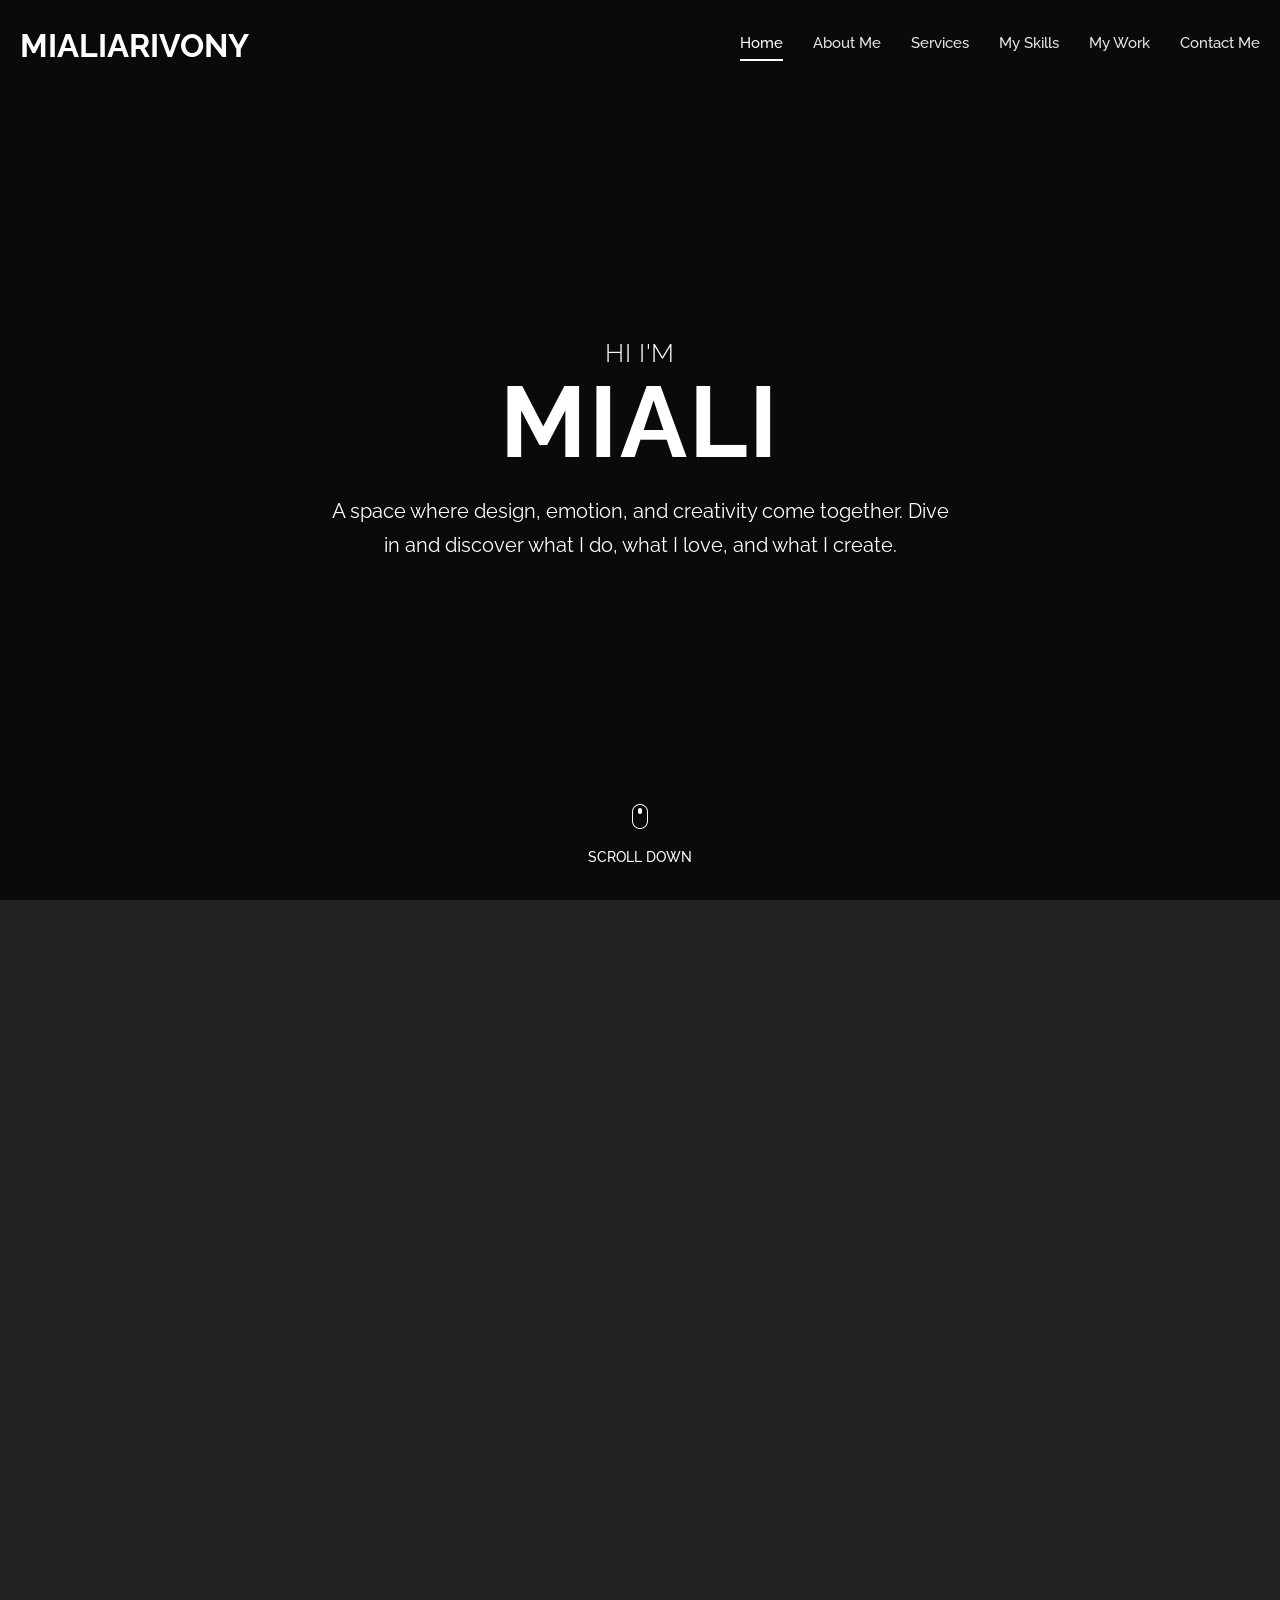
<file: index.html>
<!DOCTYPE html>
<html lang="en">

  <head>

    <meta charset="utf-8">
    <meta name="viewport" content="width=device-width, initial-scale=1, shrink-to-fit=no">
    <meta name="description" content="Portfolio creatif de Mialiarivony Randri- Réalisatrice,product owner, maitre de cérémonie et artiste multimédia.">
    <meta name="author" content="">
    <link href="https://fonts.googleapis.com/css?family=Raleway:100,300,400,500,700,900" rel="stylesheet">

    <title>Mialiarivony - Creative Portfolio - Communication & Visual Art</title>

    <!-- Additional CSS Files -->
    <link rel="stylesheet" type="text/css" href="css/bootstrap.min.css">

    <link rel="stylesheet" type="text/css" href="css/font-awesome.css">

    <link rel="stylesheet" type="text/css" href="css/fullpage.min.css">

    <link rel="stylesheet" type="text/css" href="css/owl.carousel.css">

    <link rel="stylesheet" href="css/animate.css">

    <link rel="stylesheet" href="css/templatemo-style.css">

    <link rel="stylesheet" href="css/responsive.css">

    </head>
    
    <body>
    
    <div id="video">
        <div class="preloader">
            <div class="preloader-bounce">
                <span></span>
                <span></span>
                <span></span>
            </div>
        </div>

        <header id="header">
            <div class="container-fluid">
                <div class="navbar">
                    <a href="#" id="logo" title="Elegance by TemplateMo">
                        Mialiarivony
                    </a>
                    <div class="navigation-row">
                        <nav id="navigation">
                            <button type="button" class="navbar-toggle"> <i class="fa fa-bars"></i> </button>
                            <div class="nav-box navbar-collapse">
                                <ul class="navigation-menu nav navbar-nav navbars" id="nav">
                                    <li data-menuanchor="slide01" class="active"><a href="#slide01">Home</a></li>
                                    <li data-menuanchor="slide02"><a href="#slide02">About Me</a></li>
                                    <li data-menuanchor="slide03"><a href="#slide03">Services</a></li>
                                    <li data-menuanchor="slide04"><a href="#slide04">My Skills</a></li>
                                    <li data-menuanchor="slide05"><a href="#slide05">My Work</a></li>
                                
                                    <li data-menuanchor="slide07"><a href="#slide07">Contact Me</a></li>
                                </ul>
                            </div>
                        </nav>
                    </div>
                </div>
            </div>
        </header>

        <div id="fullpage" class="fullpage-default" style="background-color: #0A0A0A;">
        <div id="fullpage" class="fullpage-default">

            <div class="section animated-row" data-section="slide01">
                <div class="section-inner">
                    <div class="welcome-box">
                        <span class="welcome-first animate" data-animate="fadeInUp">Hi I'm</span>
                        <h1 class="welcome-title animate" data-animate="fadeInUp">Miali</h1>
                        <p class="animate" data-animate="fadeInUp">A space where design, emotion, and creativity come together.
                            Dive in and discover what I do, what I love, and what I create.</p>
                        <div class="scroll-down next-section animate data-animate="fadeInUp""><img src="images/mouse-scroll.png" alt=""><span>Scroll Down</span></div>
                    </div>
                </div>
            </div>

            <div class="section animated-row" data-section="slide02">
                <div class="section-inner">
                    <div class="about-section">
                        <div class="row justify-content-center">
                            <div class="col-lg-8 wide-col-laptop">
                                <div class="row">
                                    <div class="col-md-6">
                                        <div class="about-contentbox">
                                            <div class="animate" data-animate="fadeInUp">
                                                <span>About Me</span>
                                                <h2>Who am i?</h2>
                                                <p>I craft <strong>visual universes through video,</strong>,design,photography <strong>and storytelling.
                                                </strong> My goal? Capture moments, spark emotion, and leave a lasting impression.</p>
                                            </div>
                                            <div class="facts-list owl-carousel">
                                                <div class="item animate" data-animate="fadeInUp">
                                                    <div class="counter-box">
                                                        <i class="fa fa-trophy counter-icon" aria-hidden="true"></i><span class="count-number">1</span> HIU 2023
                                                    </div>
                                                </div>
                                                <div class="item animate" data-animate="fadeInUp">
                                                    <div class="counter-box">
                                                        <i class="fa fa-graduation-cap counter-icon" aria-hidden="true"></i> <p>Master 1 Communication Multimedia</p>
                                                    </div>
                                                </div>
                                                <div class="item animate" data-animate="fadeInUp">
                                                    <div class="counter-box">
                                                        <i class="fa fa-desktop counter-icon" aria-hidden="true"></i><span class="count-number">5</span> Working Years
                                                    </div>
                                                </div>
                                                <div class="item animate" data-animate="fadeInUp">
                                                    <div class="counter-box">
                                                        <i class="fa fa-support counter-icon" aria-hidden="true"></i><span class="count-number">21</span> Age
                                                    </div>
                                                </div>
                                                <div class="item animate" data-animate="fadeInUp">
                                                    <div class="counter-box">
                                                        <i class="fa fa-certificate counter-icon" aria-hidden="true"></i><span class="count-number">10</span> Certificates
                                                    </div>
                                                </div>
                                            </div>
                                        </div>
                                    </div>
                                    <div class="col-md-6">
                                        <figure class="about-img animate" data-animate="fadeInUp"><img src="images/images/mialiarivony.jpg"rounded" alt=""></figure>
                                    </div>
                                </div>
                            </div>
                        </div>
                    </div>
                </div>
            </div>

            <div class="section animated-row" data-section="slide03">
                <div class="section-inner">
                    <div class="row justify-content-center">
                        <div class="col-md-8 wide-col-laptop">
                            <div class="title-block animate" data-animate="fadeInUp">
                                <span>Services</span>
                                <h2>What I Do?</h2>
                            </div>
                            <div class="services-section">
                                <div class="services-list owl-carousel">
                                    <div class="item animate" data-animate="fadeInUp">
                                        <div class="service-box">
                                            <span class="service-icon"><i class="fa fa-bookmark" aria-hidden="true"></i></span>
                                            <h3>Web Design & Development</h3>
                                            <p>Portfolios, landing pages, responsive design </p>
                                        </div>
                                    </div>
                                    <div class="item animate" data-animate="fadeInUp">
                                        <div class="service-box">
                                            <span class="service-icon"><i class="fa fa-cloud" aria-hidden="true"></i></span>
                                            <h3>Art Direction & Storytelling & Video editing</h3>
                                            <p>Portraits, fashion shoots, visual staging, Shooting, editing, effects, narration</p>
                                        </div>
                                    </div>
                                    <div class="item animate" data-animate="fadeInUp">
                                        <div class="service-box">
                                            <span class="service-icon"><i class="fa fa-desktop" aria-hidden="true"></i></span>
                                            <h3>Graphic Design & Branding </h3>
                                            <p>Posters, logos, brand identity </p>
                                        </div>
                                    </div>
                                    <div class="item animate" data-animate="fadeInUp">
                                        <div class="service-box">
                                            <span class="service-icon"><i class="fa fa-mobile" aria-hidden="true"></i></span>
                                            <h3>Web Design & Development</h3>
                                            <p>Portfolios, landing pages, responsive design </p>
                                        </div>
                                    </div>
                                    
                                    
                                    <div class="item animate" data-animate="fadeInUp">
                                        <div class="service-box">
                                            <span class="service-icon"><i class="fa fa-bell" aria-hidden="true"></i></span>
                                            <h3>Instant Upgrades</h3>
                                            <p>Nullam auctor, justo vitae accumsan ultrices, arcu ex molestie massa, eu maximus enim tortor vitae quam. </p>
                                        </div>
                                    </div>
                                    <div class="item animate" data-animate="fadeInUp">
                                        <div class="service-box">
                                            <span class="service-icon"><i class="fa fa-camera" aria-hidden="true"></i></span>
                                            <h3>Art Direction & Storytelling & Video editing</h3>
                                            <p>Posters, logos, brand identity </p>
                                        </div>
                                    </div>
                                </div>
                            </div>
                        </div>
                    </div>
                </div>
            </div>
            
            <div class="section animated-row" data-section="slide04">
                <div class="section-inner">
                    <div class="row justify-content-center">
                        <div class="col-md-7 wide-col-laptop">
                            <div class="title-block animate" data-animate="fadeInUp">
                                <span>My Skills</span>
                                <h2>What i’m good?</h2>
                            </div>
                            <div class="skills-row animate" data-animate="fadeInDown">
                                <div class="row">
                                    <div class="col-md-8 offset-md-2">   
                                        <div class="skill-item">
                                            <h6>HTML CSS</h6>
                                            <div class="skill-bar">
                                                <span>70%</span>
                                                <div class="filled-bar"></div>
                                            </div>          
                                        </div>
                                        <div class="skill-item">
                                            <h6>PSD Design</h6>
                                            <div class="skill-bar">
                                                <span>90%</span>
                                                <div class="filled-bar-2"></div>
                                            </div>          
                                        </div>
                                        <div class="skill-item">
                                            <h6>Social Media</h6>
                                            <div class="skill-bar">
                                                <span>99%</span>
                                                <div class="filled-bar"></div>
                                            </div>          
                                        </div>
                                        <div class="skill-item last-skill">
                                            <h6>Leadership</h6>
                                            <div class="skill-bar">
                                                <span>90%</span>
                                                <div class="filled-bar-2"></div>
                                            </div>          
                                        </div>                   
                                    </div>
                                </div>
                            </div>
                        </div>
                    </div>
                </div>
            </div>

            <div class="section animated-row" data-section="slide06">
                <div class="section-inner">
                    <div class="row justify-content-center">
                        <div class="col-md-8 wide-col-laptop">
                            <div class="title-block animate" data-animate="fadeInUp">
                                <span>My Work</span>
                                <h2>what i’ve done?</h2>
                            </div>
                            <div class="gallery-section">
                                <div class="gallery-list owl-carousel">
                                    <div class="item animate" data-animate="fadeInUp">
                                        <div class="portfolio-item">
                                            <div class="thumb">
                                                <img src="images/images/Mialiarivony3d.jpg" alt="">
                                            </div>
                                            <div class="thumb-inner animate" data-animate="fadeInUp">
                                                <h4>3dsmax renders</h4>
                                                <p>Exploring space, light, and form through 3D visuals.
                                                    Each render reflects my digital artistic vision and technical skills.</p>
                                            </div>
                                        </div>
                                    </div>
                                    <div class="item animate" data-animate="fadeInUp">
                                        <div class="portfolio-item">
                                            <div class="thumb">
                                                <img src="images/images/mialiarivonycine.jpg" alt="">
                                            </div>
                                            <div class="thumb-inner animate" data-animate="fadeInUp">
                                                <h4>Au bord du gouffre<p><strong>Director & Screenwriter </strong></p></h4>
                                                <p>A short film that tells the story of a young woman battling depression and finding her way back to light. A raw and emotional journey, inspired by silent struggles.

                                                </p>
                                            </div>
                                        </div>
                                    </div>
                                    <div class="item animate" data-animate="fadeInUp">
                                        <div class="portfolio-item">
                                            <div class="thumb">
                                                <img src="images/images/Mialiarivonyceremony.jpg" alt="">
                                            </div>
                                            <div class="thumb-inner animate" data-animate="fadeInUp">
                                                <h4>Master of ceremony</h4>
                                                <p>Elegance, confidence, presence.
                                                    On stage, I bridge the audience and the event with energy and grace.</p>
                                            </div>
                                        </div>
                                    </div>
                                    <div class="item animate" data-animate="fadeInUp">
                                        <div class="portfolio-item">
                                            <div class="thumb">
                                                <img src="images/images/mialiarivonywin.jpg" alt="">
                                            </div>
                                            <div class="thumb-inner animate" data-animate="fadeInUp">
                                                <h4>Product Owner – Tech Project</h4>
                                                <p> Where strategy meets creation.
                                                    I guide the team by aligning ideas, tech, and user needs into a concrete solution.</p>
                                            </div>
                                        </div>
                                    </div>
                                    <div class="item animate" data-animate="fadeInUp">
                                        <div class="portfolio-item">
                                            <div class="thumb">
                                                <img src="images/images/mialiarivonyclap.jpg" alt="">
                                            </div>
                                            <div class="thumb-inner animate" data-animate="fadeInUp">
                                                <h4>Clapperboard – Film Set</h4>
                                                <p> Timing is everything.
                                                    As the clapperboard operator, I’m part of the production rhythm, ensuring structure and flow on set.</p>
                                            </div>
                                        </div>
                                    </div>
                                   
                    
                                </div>
                            </div>
                        </div>
                    </div>
                </div>
            </div>

          
                        

            <div class="section animated-row" data-section="slide07">
                <div class="section-inner">
                    <div class="row justify-content-center">
                        <div class="col-md-7 wide-col-laptop">
                            <div class="title-block animate" data-animate="fadeInUp">
                                <span>Contact</span>
                                <h2>Get In Touch!</h2>
                            </div>
                            <div class="contact-section">
                                <div class="row">
                                    <div class="col-md-6 animate" data-animate="fadeInUp">
                                        <div class="contact-box">
                                            <div class="contact-row">
                                                <i class="fa fa-map-marker"></i> 29 rue de Rouen maisons -Alfort 94700
                                            </div>
                                            <div class="contact-row">
                                                <i class="fa fa-phone"></i> +33 7 56 96 97 95
                                            </div>
                                            <div class="contact-row">
                                                <i class="fa fa-envelope"></i> mialiirandri@gmail.com   
                                            </div>
                                        </div>
                                    </div>
                                    <div class="col-md-6 animate" data-animate="fadeInUp">
                                        <form id="ajax-contact" method="post" action="#">
                                            <div class="input-field">
                                                <input type="text" class="form-control" name="name" id="name" required placeholder="Name">
                                            </div>
                                            <div class="input-field">
                                                <input type="email" class="form-control" name="email" id="email" required placeholder="Email">
                                            </div>
                                            <div class="input-field">
                                                <textarea class="form-control" name="message" id="message" required placeholder="Message"></textarea>
                                            </div>
                                            <button class="btn" type="submit">Submit</button>
                                        </form>
                                        <div id="form-messages" class="mt-3"></div>
                                    </div>
                                </div>
                            </div>
                        </div>
                    </div>
                </div>
            </div>
            <div class="section footer-section">
                <div class="panorama-footer">
                    <img src="images/images/Mialiarivonyfooter.jpg" alt="Panorama Footer" class="panorama-image">
                    <div class="footer-overlay">
                        <p>© 2025 Mialiarivony - All Rights Reserved</p>
                    </div>
                </div>
            </div>
        </div>
        
        <div id="social-icons">
            <div class="text-right">
                <ul class="social-icons">
                    <li><a href="https://www.facebook.com/share/1FVuVBhQhp/?mibextid=wwXIfr" title="Facebook"><i class="fa fa-facebook"></i></a></li>
                    <li><a href="https://x.com/mialiarivony" title="Twitter"><i class="fa fa-twitter"></i></a></li>
                    <li><a href="https://www.linkedin.com/in/mialiarivony-randri-4b8b862a9?utm_source=share&utm_campaign=share_via&utm_content=profile&utm_medium=ios_app " title="Linkedin"><i class="fa fa-linkedin"></i></a></li>
                    <li><a href="https://www.instagram.com/mialiiarivony_rd/" title="Instagram"><i class="fa fa-behance"></i></a></li>
                </ul>
            </div>
        </div>
    </div>  


    <script src="js/jquery.js"></script>

    <script src="js/bootstrap.min.js"></script>

    <script src="js/fullpage.min.js"></script>

    <script src="js/scrolloverflow.js"></script>

    <script src="js/owl.carousel.min.js"></script>

    <script src="js/jquery.inview.min.js"></script>

    <script src="js/form.js"></script>

    <script src="js/custom.js"></script>


  </body>
</html>
</file>
<file: css/templatemo-style.css>
/*

Elegance Template

https://templatemo.com/tm-528-elegance

==================================================
CSS SITEMAP >>>>

  01. GENERAL CSS
  02. HEADER CSS
  03. SOCIAL ICONS CSS
  04. WELCOME BLOCK CSS
  05. ABOUT BLOCK CSS
  06. SERVICES BLOCK CSS
  07. WORK BLOCK CSS
  08. CONTACT BLOCK CSS
  09. TESTIMONOALS BLOCK CSS
  10. SKILLS BLOCK CSS


==================================================*/

/*==============================================
01. GENERAL CSS
================================================*/

html,
body {
  -webkit-font-smoothing: antialiased;
  -moz-font-smoothing: antialiased;
  -ms-font-smoothing: antialiased;
  font-smoothing: antialiased;
  -webkit-text-size-adjust: 100%;
}
body {
  font: 16px/1.6 'Raleway', Arial, Helvetica, sans-serif;
  color: #fff;
  text-align:center;
  background: #222;
}
img {
  border: 0;
  max-width: 100%;
}
html {
  -ms-overflow-style: scrollbar;
}
.alltrans,
.social-icons li a,
.owl-nav > button,
.owl-nav > button:after,
.counter-box,
.about-img:after,
.gallery-img img,
.form-control,
.owl-dot,
.subscribe-row,
.close-btn,
.close-btn:before,
.close-btn:after,
.tag-btn,
.btn {
  -webkit-transition: all 0.4s ease;
  transition: all 0.4s ease;
}
a {
  color: #fff;
  text-decoration: none;
}
a:hover,
a:focus {
  color: #fff;
  outline: none;
  text-decoration: underline;
}
@media screen and (-ms-high-contrast:active), (-ms-high-contrast:none) {
  a:active {
    background-color: transparent;
  }
}
p {
  margin: 0 0 20px;
}
h1,
h2,
h3,
h4,
h5,
h6 {
  line-height: 1.2;
  margin: 0 0 20px;
  font-weight: 600;
  text-transform:uppercase;
}
h1,
h2 {
  font-size: 32px;
}
h3 {
  font-size: 30px;
  font-weight: 600;
}
h4 {
  font-size: 22px;
  font-weight: 600;
}
h5 {
  font-size: 20px;
  margin-bottom: 10px;
  font-weight: 600;
}
h6 {
  font-size: 18px;
  margin-bottom: 10px;
  font-weight: 600;
}
#main {
  padding: 0;
  background: #fff;
}
.no-margin {
  margin: 0 !important;
}
figure {
  margin:0;
}
.opacity-no {
  opacity: 1 !important;
}

video {
  position: fixed;
  right: 0;
  bottom: 0;
  min-width: 100%; 
  min-height: 100%;
}
#video:after {
  content: '';
  opacity: 0.75;
  background: #4096ee; /* Old browsers */
  background: -moz-linear-gradient(top, #4096ee 0%, #39ced6 100%); /* FF3.6-15 */
  background: -webkit-linear-gradient(top, #4096ee 0%,#39ced6 100%); /* Chrome10-25,Safari5.1-6 */
  background: linear-gradient(to bottom, #4096ee 0%,#39ced6 100%); /* W3C, IE10+, FF16+, Chrome26+, Opera12+, Safari7+ */
  filter: progid:DXImageTransform.Microsoft.gradient( startColorstr='#4096ee', endColorstr='#39ced6',GradientType=0 ); /* IE6-9 */
  position:fixed;
  left:0;
  top:0;
  right:0;
  bottom: 0;
}
.wrapper-background-dark:after {
  background: #222;
  opacity:0.95;
}
.section-inner {
  padding:20px 30px 0;
}
.fp-scrollable {
  height:calc(100vh - 200px) !important;
}
#fp-nav ul li a span {
 display: none;
}

.btn {
  background: #fff;
  color: #222;
  text-align:center;
  line-height:52px;
  padding:0 35px;
  border-radius: 0px;
  text-transform:uppercase;
  font-weight:600;
  border:2px solid transparent;
  border-radius: 10px;
}
.btn:hover, .btn:focus {
  color:#fff;
  border-color:#fff;
  background:none;
}
.btn:focus {
  box-shadow:none;
  outline:none;
}
.btn.btn-xs {
  line-height:34px;
  font-size:12px;
  padding:0 20px;
  font-weight: 500;
}
.btn.btn-outline {
  background:none;
  border-color:#fff;
  color:#fff;
  border-width:1px;
}
.btn.btn-outline:hover, .btn.btn-outline:focus {
  background:#fff;
  color:#222;
}
.btn.btn-dark {
  color: #222;
  border-color: #222;
}
.btn.btn-dark:hover, .btn.btn-dark:focus {
  background: #222;
  color: #fff;
}
.owl-carousel .owl-stage {
  display: -webkit-box;
  display: -webkit-flex;
  display: -ms-flexbox;
  display: flex;
}
.owl-carousel .owl-item {
  display: -webkit-box;
  display: -webkit-flex;
  display: -ms-flexbox;
  display: flex;
  flex: 1 0 auto;
}
.preloader {
background-color: #000000;
  height: 100%;
  left: 0;
  position: fixed;
  right: 0;
  top: 0;
  z-index: 9999;
  text-align: center;
}
.preloader-bounce {
  left: 0;
  right: 0;
  top: 50%;
  -webkit-transform: translateY(-50%);
  transform: translateY(-50%);
  position: absolute;
}
.preloader-bounce > span {
  width: 12px;
  height: 12px;
  border-radius: 50%;
  margin: 0.3em;
  display: inline-block;
  vertical-align: middle;
  -webkit-animation: bounce 0.6s infinite alternate;
  animation: bounce 0.6s infinite alternate;
  background: #fff;
}
.preloader-bounce > span:nth-child(2){
  -webkit-animation-delay: 0.2s;
  animation-delay: 0.2s;
  background: #fff;
}
.preloader-bounce > span:nth-child(3){
  -webkit-animation-delay: 0.3s;
  animation-delay: 0.3s;
  background: #fff;
}

@-webkit-keyframes bounce {
  from {
    -webkit-transform: translateY(0);
    transform: translateY(0);
  }
  to {
    -webkit-transform: translateY(-1.2em);
    transform: translateY(-1.2em);
  }
}

@keyframes bounce {
  from {
    -webkit-transform: translateY(0);
    transform: translateY(0);
  }
  to {
    -webkit-transform: translateY(-1.2em);
    transform: translateY(-1.2em);
  }
}

#fullpage {
  z-index: 99;
}


/*==============================================
02. HEADER CSS
================================================*/
#header {
  padding:20px 0;
  position: fixed;
  left:0;
  right:0;
  top:0;
  z-index:999;
}
.container-fluid {
  padding:0 20px;
}
a#logo {
  text-decoration: none;
  font-size: 32px;
  text-transform: uppercase;
  font-weight: 700;
}
.navbar {
  padding: 0;
}
.navbar-toggle {
  display:none;
}
.navbar-nav {
  -ms-flex-direction: row;
  -webkit-flex-direction: row;
  flex-direction: row;
}
.navbar-nav li {
  margin-left: 30px;
}
.navbar-nav li a {
  color:#fff;
  font-size: 15px;
  text-decoration:none;
  display:block;
  font-weight: 500;
  opacity: 0.9;
}
.navbar-nav li a:after {
  content:'';
  display:block;
  height: 2px;
  background:#fff;
  -webkit-transition: all 0.4s ease;
  transition: all 0.4s ease;
  -webkit-transform:scale(0);
  transform:scale(0);
  margin-top: 4px;
}
.navbar-nav li a:hover:after, .navbar-nav li.active a:after{
  -webkit-transform:scale(1);
  transform:scale(1);
}
.navbar-nav li a:hover {
  opacity: 1;
}
.navbar-nav li.active a {
  opacity: 1;
}
.collapse:not(.show) {
  display:block;
}

/*==============================================
03. SOCIAL ICONS CSS
================================================*/
#social-icons {
  padding:0;
  position: fixed;
  top: 50%;
  transform: translateY(-50%);
  right:0;
  z-index: 199;
}
.social-icons {
  margin:0;
  padding:0;
  list-style:none;
}
.social-icons li {
  display: block;
  margin: 1px 0px;
}
.social-icons li a {
  width:50px;
  height:50px;
  display:inline-block;
  line-height:50px;
  text-align:center;
  background: rgba(255, 255, 255, 0.1);
  color: rgba(255,255,255,1);
  font-size:18px;
}
.social-icons li a:hover {
  color:#1e1e1e;
  background-color: #fff;
}
/*==============================================
04. WELCOME BLOCK CSS
================================================*/
.welcome-box {
  font-size:20px;
  line-height:1.7;
}
.welcome-first{
  font-size: 32px;
  display: block;
  text-transform: uppercase;
  font-weight: 300;
  line-height: 1.2;
  letter-spacing: 0.02em;
}
.welcome-box p {
  max-width: 620px;
  width:100%;
  margin:0 auto 30px;
  color: #fff;
}
.welcome-title {
  font-weight: 700;
  font-size: 120px;
  margin-bottom: 10px;
  letter-spacing:0.02em;
}
.welcome-title span {
  font-size:36px;
  display:block;
  font-weight:300;
  line-height:1.2;
}
.welcome-box .btn {
  margin-top: 10px;
}
.next-section {
  display: inline-block;
  position: absolute;
  left: 50%;
  transform: translateX(-50%);
  bottom: 30px;
  cursor: pointer;
  -webkit-transition: all 0.5s ease;
  transition: all 0.5s ease;
}
.next-section span {
  margin-top: 15px;
  display: block;
  text-transform: uppercase;
  font-size: 14px;
  font-weight: 500;
}
.next-section i:hover {
  opacity: 1;
}

/*==============================================
05. ABOUT ME
================================================*/
.about-img {
  margin: 0 auto 40px;
  position:relative;
}
.about-img img {
  border-radius: 10px;
  -webkit-box-shadow: 0 0 40px rgba(0,0,0,.3);
  box-shadow: 0 0 40px rgba(0,0,0,.3);
}
.about-contentbox {
  margin-top: 80px;
  text-align:left;
  line-height:1.8;
}
.about-contentbox span {
  font-size: 24px;
  text-transform: uppercase;
  font-weight: 300;
}
.about-contentbox h2 {
  font-size: 32px;
  text-transform: uppercase;
  font-weight: 700;
}
.facts-list {
  margin-top: 30px;
}
.facts-list .item {
  overflow: hidden;
  text-align:center;
  border-radius: 10px;
  width: 100%;
  display: inline-block;
  text-transform:capitalize;
  font-size:14px;
  padding: 30px 0px;
  background: rgba(0,0,0,0.25);
}
.counter-box span {
  font-size: 26px;
  font-weight: 700;
}
.counter-icon {
  font-size: 30px;
  margin-bottom: 10px;
  opacity: 0.75;
}
.facts-list .item:hover {
  background:#fff;
  color:#1e1e1e;
}
.facts-list .owl-dots {
  margin-bottom: 30px;
}
.count-number, .counted {
  display:block;
  font-size:36px;
  font-weight:700;
  line-height:1;
  margin-bottom:10px;
}

/*==============================================
06. SERVICES BLOCK CSS
================================================*/
.title-block {
  margin-bottom: 40px;
}
.title-block span {
  font-size: 24px;
  text-transform: uppercase;
  font-weight: 300;
}
.services-list .item {
  background-color: rgba(250,250,250,0.25);
  border-radius: 10px;
  -webkit-transition: all 0.5s ease;
  transition: all 0.5s ease;
}
.service-icon {
  display:block;
  margin: 0 auto 0;
  font-size: 64px;
}
.service-box {
  font-size:15px;
  padding:40px 20px;
  height:100%;
}
.services-list .item:hover {
  background-color: #fff;
  color: #1e1e1e;
}
.service-box h3 {
  font-size:22px;
  font-weight:700;
  text-transform: capitalize;
  margin-bottom: 10px;
  padding: 10px;
}
.service-box p:last-child {
  margin:0;
}
.owl-carousel .owl-dots .owl-dot {
  border-radius: 3px;
}
.owl-dots {
    display: -webkit-box;
    display: -webkit-flex;
    display: -ms-flexbox;
    display: flex;
    -ms-flex-pack: center;
    -webkit-justify-content: center;
    justify-content: center;
    margin-top: 50px
}

.owl-carousel .owl-dots .owl-dot {
    width: 12px;
    height: 12px;
    margin: 0 5px;
    background: rgba(255, 255, 255, .2)
}

.owl-carousel .owl-dots .owl-dot:focus {
    outline: none
}

.owl-carousel .owl-dots .owl-dot.active {
    background: #fff
}

/*==============================================
07. WORK BLOCK CSS
================================================*/
.gallery-section {
  text-align: center;
}
.portfolio-item img {
  max-width: 100%;
  overflow: hidden;
  position: relative;
  z-index: 9;
  border-radius: 10px;
}
.portfolio-item .thumb-inner {
  position: absolute;
  z-index: 99;
  bottom: 0;
  text-align: left;
  padding: 20px;
  background-color: rgba(250,250,250,0.25);
  width: 100%;
  height: 60px;
  border-top-left-radius: 0px;
  border-top-right-radius: 0px;
  -webkit-transition: all 0.4s ease;
  transition: all 0.4s ease;
}
.portfolio-item .thumb-inner h4 {
  margin-bottom: 0;
  font-size: 16px;
  margin-top: 0px;
}
.portfolio-item .thumb-inner p {
  opacity: 0;
  visibility: hidden;
  position: absolute;
  margin-bottom: 0px;
}
.portfolio-item:hover .thumb-inner p {
  position: relative;
  opacity: 1;
  visibility: visible;
  color: #4a4a4a;
}
.portfolio-item:hover .thumb-inner {
  border-radius: 10px;
  height: 100%;
  background-color: rgba(250,250,250,0.9)
}
.portfolio-item:hover .thumb-inner h4 {
   margin-top: 30%;
  color: #1e1e1e;
  margin-bottom: 20px;
}

/*==============================================
08. CONTACT BLOCK CSS
================================================*/
::-webkit-input-placeholder {
  color:#fff !important;
  opacity:1;
}
::-moz-placeholder {
  color:#fff !important;
  opacity:1;
}
:-ms-input-placeholder {
  color:#fff !important;
  opacity:1;
}
:-moz-placeholder {
  color:#fff !important;
  opacity:1;
}
.input-field {
  margin-bottom:15px;
}
.form-control {
  height: 50px;
  color:#fff;
  border: none;
  background:rgba(250,250,250,0.05);
  border: 1px solid rgba(250,250,250,0.5);
  border-radius: 10px;
  padding:4px 22px;
  font-size:14px;
  margin-bottom: 30px;
}
.form-control:focus {
  box-shadow:none;
  outline:none;
  background:rgba(0,0,0,0.05);
  border: 1px solid rgba(250,250,250,1);
  color:#fff;
}
.index .form-control.form-control-dark {
  background: rgba(250,250,250, 0.75);
  color: #fff;
}
.index .form-control.form-control-dark:focus {
  background: rgba(54, 40, 158, 0.85);
  color: #fff;
}
.index .form-control.form-control-dark::-webkit-input-placeholder {
  color: #fff !important;
}
.index .form-control.form-control-dark::-moz-placeholder {
  color:#fff !important;
}
.index .form-control.form-control-dark:-ms-input-placeholder {
  color:#fff !important;
}
.index .form-control.form-control-dark:-moz-placeholder {
  color:#fff !important;
}
.form-control.form-control-dark:focus {
  background: rgba(0, 0, 0, 0.2);
}
.form-control.form-control-dark {
  background: rgba(0, 0, 0, 0.1);
  color: #222;
  border: none;
}
.form-control.form-control-dark::-webkit-input-placeholder {
  color:#222 !important;
  opacity:0.7;
}
.form-control.form-control-dark::-moz-placeholder {
  color:#222 !important;
  opacity:0.7;
}
.form-control.form-control-dark:-ms-input-placeholder {
  color:#222 !important;
  opacity:0.7;
}
.form-control.form-control-dark:-moz-placeholder {
  color:#222 !important;
  opacity:0.7;
}
textarea.form-control {
  height:123px;
  padding-top:15px;
}
.contact-section .btn {
  width:100%;
}
.contact-box {
  text-align:left;
}
.contact-box h4 {
  font-size:24px;
}
.contact-box h4:after {
  content:'';
  display:block;
  width:50px;
  height:2px;
  background:#fff;
  margin:12px 0;
}
.contact-row {
  display: -webkit-box;
  display: -webkit-flex;
  display: -ms-flexbox;
  display: flex;
  -webkit-box-align: center;
  -webkit-align-items: center;
  -ms-flex-align: center;
  align-items: center;
  margin-bottom: 30px;
  background: rgba(250,250,250,0.25);
  border-radius: 10px;
  padding: 30px;
  font-weight: 700;
}
.contact-row i {
  width:55px;
  font-size: 30px;
  display:block;
}
.contact-row i.fa-envelope {
  font-size: 25px;
}

/*==============================================
09. TESTIMONOALS BLOCK CSS
================================================*/
.testimonials-section .item {
  background-color: rgba(250,250,250,0.25);
  padding: 40px;
  border-radius: 10px;
}
.testimonials-section .item img {
  width: 140px;
  height: 140px;
  margin: 0 auto;
}
.testimonials-section .item h4 {
  margin-top: 40px;
  font-size: 22px;
  text-transform: capitalize;
  font-weight: 700;
}
.testimonials-section .item p {
  font-size: 17px;
  font-style: italic;
}

/*==============================================
10. SKILLS BLOCK CSS
================================================*/
.skills-row {
  margin-top: 80px;
}
.skill-item {
  border-bottom: 1px solid rgba(250,250,250,0.1);
  margin-bottom: 50px;
  padding-bottom: 50px;
}
.last-skill {
  border-bottom: none;
}
.skills-row span {
  display: inline-block;
  width: 50px;
  height: 50px;
  text-align: center;
  line-height: 50px;
  background-color: #fff;
  color: #1e1e1e;
  border-radius: 50%;
  font-size: 16px;
  font-weight: 700;
  left: 0;
  top: -21px;
  position: absolute;
  z-index: 999;
}
.skills-row h6 {
  font-size: 16px;
  text-transform: uppercase;
  font-weight: 700;
  color: #fff;
  text-align: right;
  margin-bottom: -10px;
}
.skill-bar {
  width: 70%;
  height: 6px;
  border-radius: 3px;
  background-color: rgba(250,250,250,0.25);
  position: relative;
}
.filled-bar {
  position: absolute;
  z-index: 99;
  width: 64%;
  height: 6px;
  background-color: #fff;
  border-radius: 3px;
}
.filled-bar-2 {
  position: absolute;
  z-index: 99;
  width: 82%;
  height: 6px;
  background-color: #fff;
  border-radius: 3px;
}
</file>
<file: css/responsive.css>
@media only screen and (min-width: 768px) {
	.nav-box {
		display:block !important;
		height:auto !important;
	}
}
@media only screen and (max-width: 1440px) {
	.welcome-title {
		font-size: 100px;
		margin-bottom:20px;
	}
	.next-section {
	/*	bottom: auto; */
	}
	.welcome-title:before {
		margin: 20px auto 5px;
	}
	.welcome-first {
		font-size: 26px;
	}
	.welcome-box p {
		margin-bottom: 20px;
	}
	.navbar-nav li a {
		font-size: 15px;
	}
	.subscribe-row h5 {
		font-size:18px;
	}
	.wide-col-laptop {
		-ms-flex: 0 0 85%;
		flex: 0 0 85%;
		max-width: 85%;
	}
	.service-box h3 {
		font-size:18px;
	}
	h1, h2 {
		font-size:56px;
		line-height:1.05;
		margin-bottom:10px;
	}
	.title-block p {
		line-height: 1.6;
	}
	.title-block {
		margin-bottom:25px;
	}
	.service-icon {
		width:80px;
		height:80px;
		line-height:80px;
		font-size:30px;
		margin: 0 auto;
	}
	.service-box {
		padding:30px 20px;
	}
	.testimonial-content {
		font-size:18px;
	}
	.owl-carousel .owl-item .client-img img {
		max-width:80px;
	}
	.gallery-section {
		padding-top:10px;
	}
	.about-img {
		margin-right:15px;
	}
}
@media only screen and (max-width: 1199px) {
	#fp-nav.fp-right {
		right:5px;
	}
	.welcome-title:before {
		margin: 20px auto 15px;
	}
	.wide-col-laptop {
		-ms-flex: 0 0 100%;
		flex: 0 0 100%;
		max-width: 100%;
	}
	.about-img {
		margin-right:0;
	}
	.welcome-title {
		font-size:80px;
	}
	.welcome-title:after {
		margin-top:15px;
	}
	.welcome-box {
		font-size:18px;
	}
	h1, h2 {
		font-size:48px;
	}
	.counter-box {
		font-size:13px;
	}
	.count-number, .counted {
		margin-bottom:5px;
	}
	.owl-nav {
		margin-top: 35px;
	}
	.testimonial-content {
		font-size: 16px;
		padding:20px 25px;
	}
	.testimonials-section {
		padding-top:10px;
	}
	.owl-carousel .owl-dots {
		margin-top:35px;
	}
	.social-icons li a {
	  width:25px;
	  height:30px;
	  display:inline-block;
	  line-height:30px;
	  text-align:center;
	  background: rgba(255, 255, 255, 0.1);
	  color: rgba(255,255,255,1);
	  font-size:14px;
	}
	.menu-trigger {
		margin:0;
	}
}
@media only screen and (max-width: 991px) {
	.welcome-box {
		padding: 150px 0px;
	}
	.navbar-nav li a {
		font-size:13px;
	}
	.navbar-nav li {
		margin-left:25px;
	}
	.footer-right {
		font-size:13px;
	}
	.owl-nav > button {
		width: 40px;
		height: 40px;
	}
	.owl-nav > button:after {
		width:12px;
		height:12px;
		left:17px;
		top:13px;
	}
	.owl-nav > button.owl-next:after {
		left:11px;
	}
	.contact-box h4 {
		font-size:20px;
	}
	.contact-row {
		padding: 10px 15px!important;
		font-size:13px;
		margin-bottom: 15px;
	}
	.facts-row > .row > div {
		display: -webkit-box;
		display: -webkit-flex;
		display: -ms-flexbox;
		display: flex;
		width:100%;
	}
	#ajax-contact {
		margin-top: 20px;
	}
	#ajax-contact input {
		margin-bottom: 20px;
	}
	.contact-row i {
		font-size: 25px;
		width:45px;
	}
	.contact-row i.fa-envelope {
		font-size: 20px;
	}
	.container-fluid {
		padding:0 15px;
	}
	.skills-ul {
		top: 0;
	}
	.contact-row {
		padding: 42px 45px;
	}
}
@media only screen and (max-width: 767px) {
	#header {
		position: fixed;
		top: 0;
		z-index: 6666;
		background-color: rgba(250,250,250,0.9);
	}
	#navigation button i {
		color: #1e1e1e;
	}
	.welcome-box {
		padding: 150px 0px;
	}
	#logo {
		color: #1e1e1e;
	}
	.navbar-toggle {
		padding: 0;
		margin: 0;
		color: #fff;
		font-size: 28px;
		position: absolute;
		right: 0;
		top: 50%;
		background:none;
		-webkit-transform: translateY(-50%);
		transform: translateY(-50%);
		display:block;
		box-shadow:none;
		border:0;
		outline: none;
		cursor:pointer;
	}
	#header {
		padding:0;
	}
	.navbar {
		padding:15px 0;
	}
	.navbar-toggle:focus {
		outline:none;
	}
	.navbar-nav {
		margin: 0;
	}
	.collapse:not(.show) {
		display:none;
	}
	.navigation-menu > li {
		display: block;
		margin: 0;
		font-size: 15px;
		text-align: center;
	}
	.navigation-menu > li > a {
		color:#222;
		padding:15px;
		line-height:1.2;
	}
	.navbar-nav {
		overflow-y: auto;
		display:block;
		background: rgba(230, 230, 230, 0.25);
	}
	.navbar-nav li a:after {
		display:none;
	}
	.nav-box {
		position: absolute;
		left: -15px;
		right: -15px;
		border: 0;
		box-shadow: none;
		background: #fff;
		text-align:left;
		top: 100%;
		display:none;
	}
	.welcome-title {
		font-size: 60px;
		margin-bottom:20px;
	}
	.welcome-first {
		font-size: 20px;
	}
	.welcome-title:before {
		margin: 20px auto 15px;
	}
	.welcome-box {
		font-size:inherit;
	}
	.welcome-box .btn {
		margin-top:0;
	}
	.about-img {
		margin-bottom:10px;
	}
	h1, h2 {
		font-size:36px;
	}
	body {
		font-size:15px;
	}
	.about-contentbox {
		margin-top: 60px;
		text-align:center;
	}
	.testimonials-section {
		padding-top:0;
	}
	h4 {
		font-size:18px;
	}
	.contact-box {
		margin-top: 30px;
		height:auto;
	}
	.footer-right {
		width:100%;
		margin:15px 0 0;
		text-align:left;
	}
	.btn {
		font-size:15px;
		line-height:48px;
		padding:0 30px;
	}
	.contact-row {
		margin-top: 15px;
	}
	.content-section {
		padding:50px 0;
	}
	.info-inner {
		margin-top: 20px;
		padding-bottom:15px;
	}
	.index-white .navbar-toggle {
		color: #242424;
	}
	.side-menu .nav-box > ul {
		padding: 70px 40px 40px;
	}
	.side-menu .navbar-nav li a {
		font-size:20px;
	}
	.social-icons {
		margin: 0 auto;
	}
	.detail-page h1 {
		margin-bottom: 50px;
	}
	.project-detail-col figure {
		margin-top: 35px;
	}
	.project-buttons-margin {
		margin-top: 50px;
	}
}
@media only screen and (max-width: 575px) {
	.welcome-title {
		font-size: 40px;
	}
	.welcome-first {
		font-size: 16px;
		margin-bottom:5px;
	}
	.welcome-title:before,.welcome-title:after {
		width: 100%;
	}
	h1, h2 {
		font-size:30px;
	}
	.about-contentbox {
		line-height:1.6;
	}
	.owl-carousel .owl-item .client-img img {
		max-width:65px;
		margin-right: 10px;
	}
	.testimonials-section {
		font-size:13px;
	}
	.form-control {
		height:52px;
		font-size:14px;
		padding:4px 15px;
	}
	.skill-item {
	  border-bottom: 1px solid rgba(250,250,250,0.1);
	  margin-bottom: 20px;
	  padding-bottom: 50px;
	}
	.skills-row h6 {
	  text-align: left;
	  margin-bottom: 30px;
	}
	.skill-bar {
	  width: 100%;
	  height: 6px;
	  border-radius: 3px;
	  background-color: rgba(250,250,250,0.25);
	  position: relative;
	}
	.input-field {
		margin-bottom: 15px;
	}
	.subscribe-row h5 {
		font-size: 16px;
	}
	.client-row {
		padding-left: 40px;
	}
	.testimonial-content:before {
		left: 46%;
	}
	.client-row {
		padding-left: 0;
	}
}
@media only screen and (max-width: 460px) {
	h4 {
		font-size: 14px;
	}
	.testimonial-content:before {
		left: 45%;
	}
}
@media only screen and (max-width: 320px) {
	.gallery-overlay p {
		display: none;
	}
	.testimonial-content:before {
		left: 43%;
	}
}
</file>
